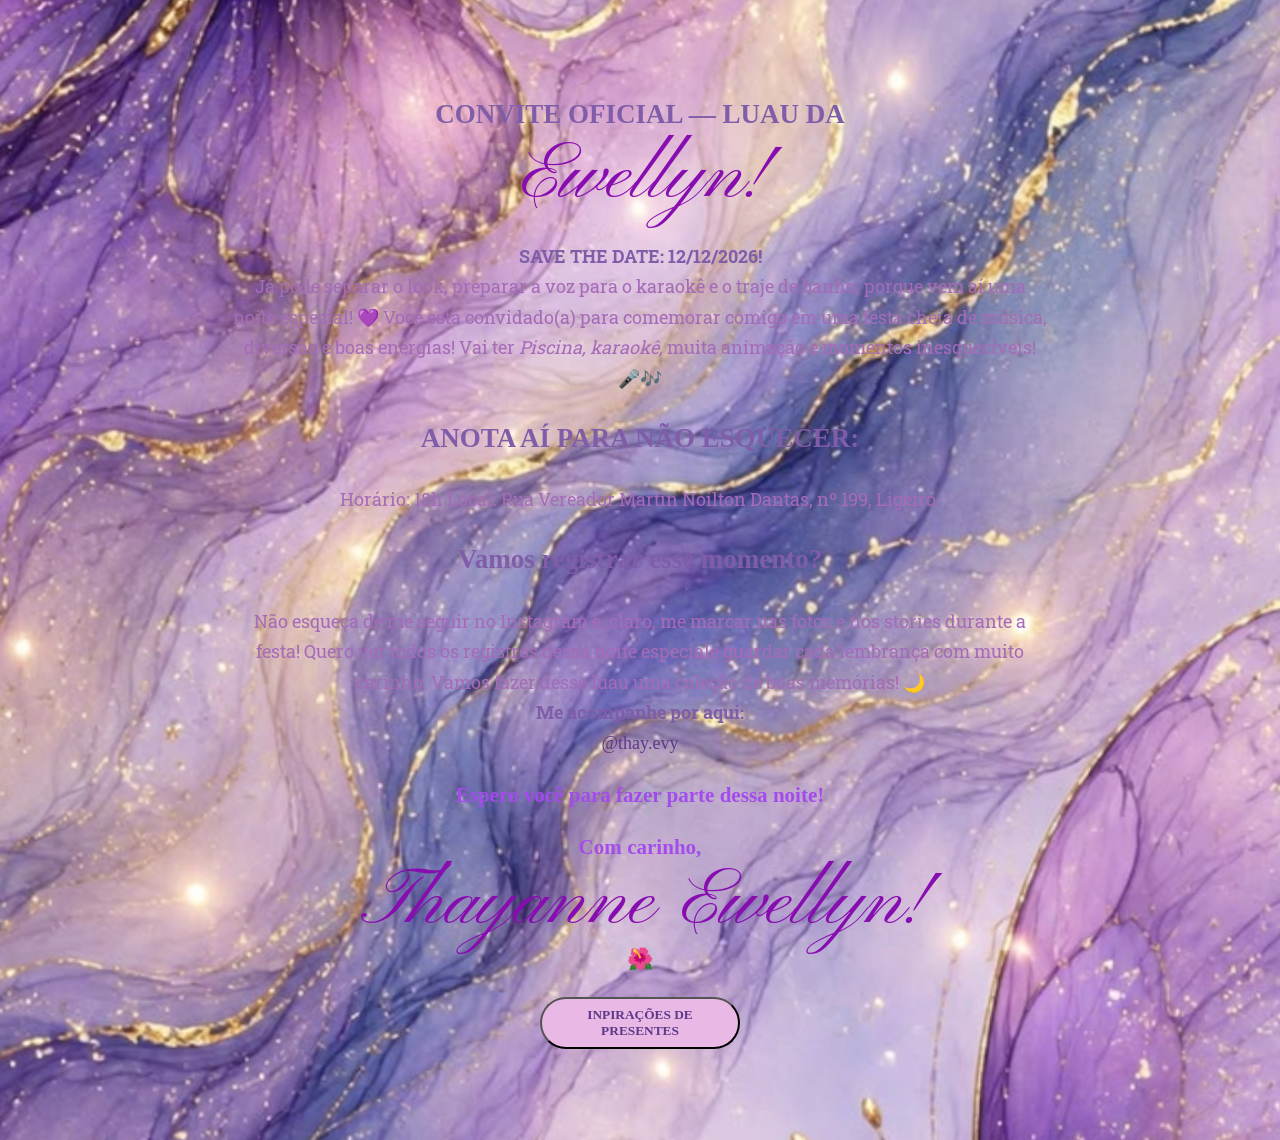
<file: index.html>
<!DOCTYPE html>
<html lang="pt-br">
<head>
    <meta charset="UTF-8">
    <meta name="viewport" content="width=device-width, initial-scale=1.0">
   
    <title>HomeConvite</title>
    <link rel="shortcut icon" href="img/Klukeart-Yoga-Butterfly-purple.128.png" type="image/x-icon">

    <link rel="preconnect" href="https://fonts.googleapis.com">
    <link rel="preconnect" href="https://fonts.gstatic.com" crossorigin>
    <link href="https://fonts.googleapis.com/css2?family=Dr+Sugiyama&display=swap" rel="stylesheet">

    <link rel="preconnect" href="https://fonts.googleapis.com">
    <link rel="preconnect" href="https://fonts.gstatic.com" crossorigin>
    <link href="https://fonts.googleapis.com/css2?family=Dr+Sugiyama&family=Homemade+Apple&family=Pinyon+Script&family=Playwrite+IT+Trad&family=Roboto+Slab:wght@100..900&display=swap" rel="stylesheet">

    <link rel="stylesheet" href="style.css">

   
</head>
<body link = "#5C3989" alink="#CDA2D8" vlink="#A56BB8 ">
    

<div class="conteudo"> 
    <h2>
        <strong>
            CONVITE OFICIAL — LUAU DA
            <div class="name">
                Ewellyn!
            </div>
        </strong>
    </h2>
<div class = "assinatura-1">
    
        <strong>
            SAVE THE DATE: 12/12/2026!
        </strong>
        <br>
        Já pode separar o look, preparar a voz para o karaokê e o traje de banho, porque vem aí uma noite especial! 💜
    
        Você está convidado(a) para comemorar comigo em uma festa cheia de música, diversão e boas energias! Vai ter <i>Piscina, karaokê, </i>muita animação e momentos inesquecíveis! 🎤🎶
    
        <h2>
            <strong>
                ANOTA AÍ PARA NÃO ESQUECER:
            </strong>
        </h2>
        Horário: 18h
        Local: Rua Vereador Martin Noilton Dantas, nº 199, Ligeiro.
       <strong>
         <h2>
            Vamos registrar esse momento?
        </h2>
        </strong>
        Não esqueça de me seguir no Instagram e, claro, me marcar nas fotos e nos stories durante a festa! Quero ver todos os registros dessa noite especiale guardar cada lembrança com muito carinho.
    
        Vamos fazer desse luau uma coleção de boas memórias! 🌙
        <br>
        <Strong>
             Me acompanhe por aqui:
            </Strong>
</div>


<a href="https://www.instagram.com/thay.evy/"target="-blank">
    @thay.evy
</a>
<h3>
     Espero você para fazer parte dessa noite!
    </h3>
    <h3>
        Com carinho,
        <a href="https://www.instagram.com/thay.evy/"target="-blank"><div class="name">
            Thayanne Ewellyn!
        </div>
    </a>🌺
    </h3>
<h3>
    <button>
        <strong>
            <a href="dicas.html">
                INPIRAÇÕES DE PRESENTES
            </a>
        </strong>
    </button>
</h3>
</div> 
</body>
</html>
</file>
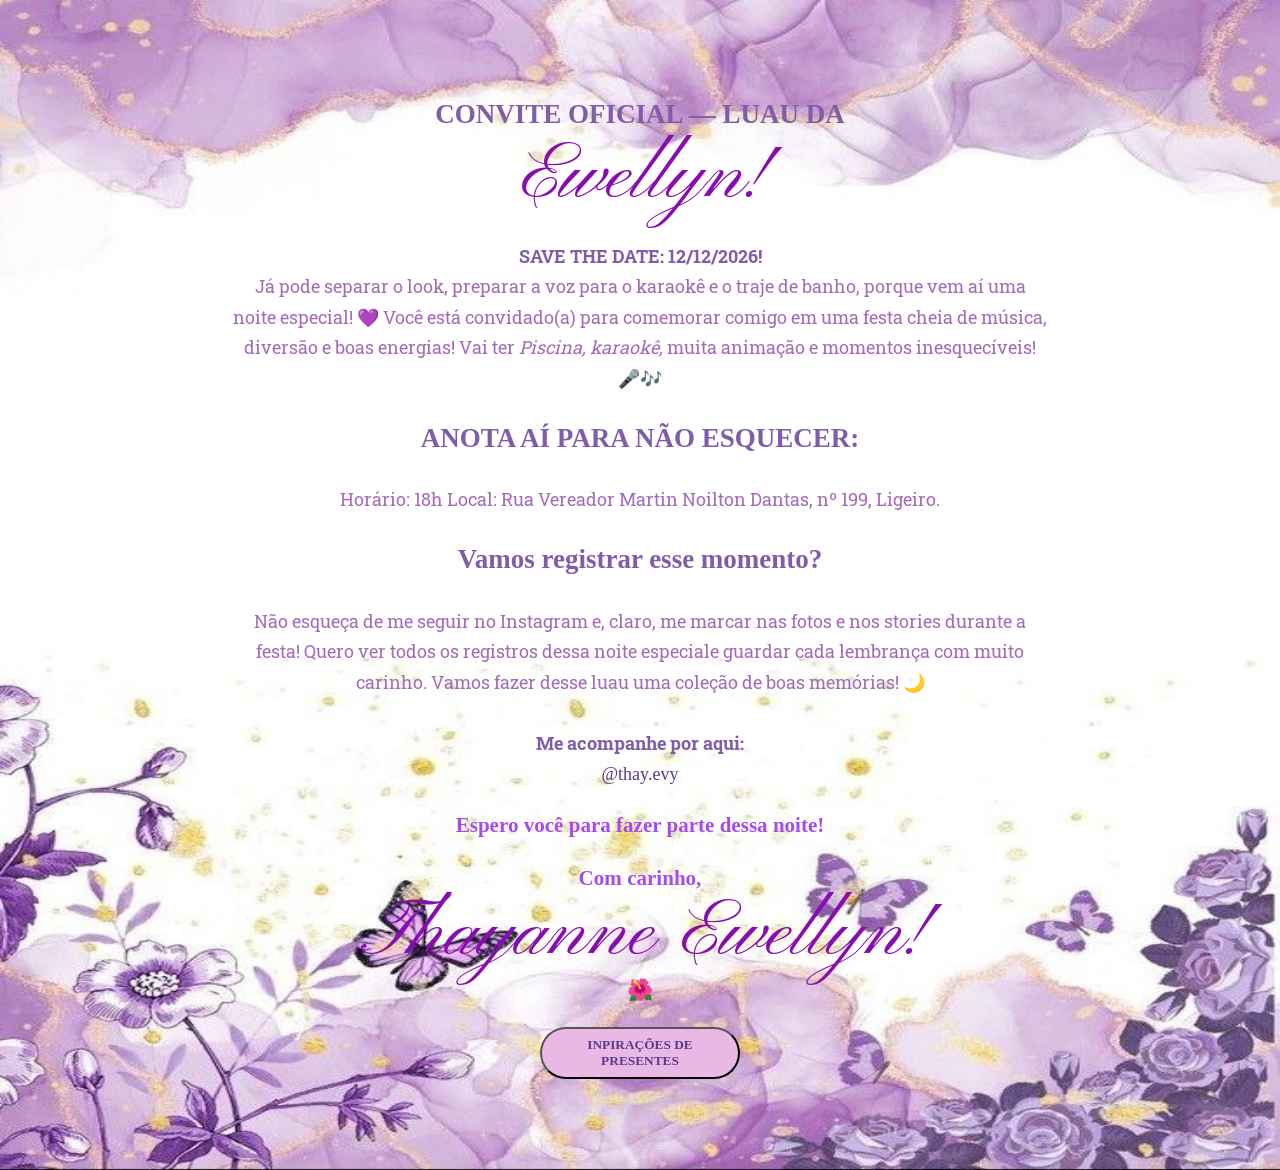
<file: ConviteHTML/index.html>
<!DOCTYPE html>
<html lang="pt-br">
<head>
    <meta charset="UTF-8">
    <meta name="viewport" content="width=device-width, initial-scale=1.0">
   
    <title>HomeConvite</title>
    <link rel="shortcut icon" href="img/Klukeart-Yoga-Butterfly-purple.128.png" type="image/x-icon">

    <link rel="preconnect" href="https://fonts.googleapis.com">
    <link rel="preconnect" href="https://fonts.gstatic.com" crossorigin>
    <link href="https://fonts.googleapis.com/css2?family=Dr+Sugiyama&display=swap" rel="stylesheet">

    <link rel="preconnect" href="https://fonts.googleapis.com">
    <link rel="preconnect" href="https://fonts.gstatic.com" crossorigin>
    <link href="https://fonts.googleapis.com/css2?family=Dr+Sugiyama&family=Homemade+Apple&family=Pinyon+Script&family=Playwrite+IT+Trad&family=Roboto+Slab:wght@100..900&display=swap" rel="stylesheet">

    <link rel="stylesheet" href="style.css">

   
</head>
<body link = "#5C3989" alink="#CDA2D8" vlink="#A56BB8 ">
    

<div class="conteudo"> 
    <h2>
        <strong>
            CONVITE OFICIAL — LUAU DA
            <div class="name">
                Ewellyn!
            </div>
        </strong>
    </h2>
<div class = "assinatura-1">
    
        <strong>
            SAVE THE DATE: 12/12/2026!
        </strong>
        <br>
        Já pode separar o look, preparar a voz para o karaokê e o traje de banho, porque vem aí uma noite especial! 💜
    
        Você está convidado(a) para comemorar comigo em uma festa cheia de música, diversão e boas energias! Vai ter <i>Piscina, karaokê, </i>muita animação e momentos inesquecíveis! 🎤🎶
    
        <h2>
            <strong>
                ANOTA AÍ PARA NÃO ESQUECER:
            </strong>
        </h2>
        Horário: 18h
        Local: Rua Vereador Martin Noilton Dantas, nº 199, Ligeiro.
       <strong>
         <h2>
            Vamos registrar esse momento?
        </h2>
        </strong>
        Não esqueça de me seguir no Instagram e, claro, me marcar nas fotos e nos stories durante a festa! Quero ver todos os registros dessa noite especiale guardar cada lembrança com muito carinho.
    
        Vamos fazer desse luau uma coleção de boas memórias! 🌙
        <br> <br>
        <Strong>
             Me acompanhe por aqui:
            </Strong>
</div>


<a href="https://www.instagram.com/thay.evy/"target="-blank">
    @thay.evy
</a>
<h3>
     Espero você para fazer parte dessa noite!
    </h3>
    <h3>
        Com carinho,
        <a href="https://www.instagram.com/thay.evy/"target="-blank"><div class="name">
            Thayanne Ewellyn!
        </div>
    </a>🌺
    </h3>
<h3>
    <button>
        <strong>
            <a href="dicas.html">
                INPIRAÇÕES DE PRESENTES
            </a>
        </strong>
    </button>
</h3>
</div> 
</body>
</html>
</file>
<file: style.css>
/* configuraçao geral */
*{
    box-sizing: border-box;
}
body{
    background-image: url(img/download.png);
    background-size: cover;
    background-position: center;
    background-repeat: no-repeat;
    min-height: 100vh;
    margin: 0;
    padding: 0;
        
}
/* CONTEUDO PRINCIPAL */
.conteudo{
    width: 70%;
    max-width: 900px;
    margin: 0 auto;
    padding: 70px 40px;
    text-align: center;
    font-family: "reboto slab", serif;
    font-size: 18px;
    line-height: 1.7;
    color: #A56BB8;
   
}

/* titulos */
h1{
    color: #5C3989;
    text-align: center;
    font-style: oblique;
}
h2{
    text-align: center;
    font-family: Times New Roman;
}
h3{
    text-align: center;
    color: #a34ceb;
    font-style: inherit;
    line-height: 1.5;
}

/* texto */
strong{
    color:#7F5DA9 ;
}
p{
    line-height: 1.7;
}

/* links */
a{
    color: #5C3989;
    text-decoration: none;
}

/* NOME EWELLIN */
.name{
    font-family: "Pinyon Script", cursive;
    font-weight: 400;
    font-style: normal;
    font-size: 80px;
    color: #870db0;
    line-height: 1;
}

/* ASSINATURA */

.assinatura-1 {
    font-family: "Roboto Slab", serif;
    font-optical-sizing: auto;
    font-weight: 400;
    font-style: normal;
    line-height: 1.7;
}

/* BOTOES */
button{
    background-color: #E9B8E5;
    border: 2px soli #5C3989;
    border-radius: 60px;
    width: 200px;
    min-height: 40px;
    padding: 8px 15px;
    font-family: inherit;
    cursor: pointer;
}

/* BOTAO GRANDE */
.botao{
    background-color: #E9B8E5;
    border: 2px soli #5C3989;
    border-radius: 60px;
    min-height: 50px;
    width:400px;
    max-width: 100%;
    padding: 10px 20px;
}

/* .name2 {
    font-family: "Homemade Apple", cursive;
    font-weight: 400;
    font-style: normal;
} */



/* NOME THAYANNE */
.name-2 {

    font-family: "Playwrite IT Trad", cursive;
    font-optical-sizing: auto;
    font-weight: 400;
    font-style: normal;
    color: #6b088c;
}
 /* RESPONSIVIDADE celular*/
 @media(max-width: 600px){

    body{
        background-size: auto 100%;
        background-attachment: scroll;
        overflow-x: hidden;
    }
    .conteudo{
        width:100;
        padding: 35px 20px 50px;
        font-size: 15px;
        line-height: 1.6;
    }
    /* titulos */
    h2{
        font-size: 22px;
        line-height: 1.3;
        margin: 20px 0;
    }
    h3{
        font-size: 16px;
        line-height:1.5;
        margin: 18px 0;
    }
    /* nome */
    .name{
        font-size: 55px;
        line-height: 1;
        margin-top: 8px;;
    }
    /* texto */
    .assinatura-1{
        font-size: 15px;
        line-height: 1.6;
        padding: 0;
    }
    /* links */
    a{
        word-break: break-word;
    }
    /* botao */
    button{
        width: 180px;
        min-height: 45px;
        font-size: 12px;
        padding: 8px 12px;
    }
    /* botao grande */
    .botao{
        width: 100%;
        max-width: 330px;
        min-height: 55px;
        font-size: 12px;
        padding: 10px 15px;
    }
    br{
        display: none;
    }

  
 }
</file>
<file: ConviteHTML/style.css>
/* configuraçao geral */
*{
    box-sizing: border-box;
}
body{
    background-image: url(img/fundo.jpeg);
    background-size: 100% 100%;
    background-position: center;
    background-repeat: no-repeat;
    min-height: 100vh;
    margin: 0;
    padding: 0;
        
}
/* CONTEUDO PRINCIPAL */
.conteudo{
    width: 70%;
    max-width: 900px;
    margin: 0 auto;
    padding: 70px 40px;
    text-align: center;
    font-family: "reboto slab", serif;
    font-size: 18px;
    line-height: 1.7;
    color: #A56BB8;
   
}

/* titulos */
h1{
    color: #5C3989;
    text-align: center;
    font-style: oblique;
}
h2{
    text-align: center;
    font-family: Times New Roman;
}
h3{
    text-align: center;
    color: #a34ceb;
    font-style: inherit;
    line-height: 1.5;
}

/* texto */
strong{
    color:#7F5DA9 ;
}
p{
    line-height: 1.7;
}

/* links */
a{
    color: #5C3989;
    text-decoration: none;
}

/* NOME EWELLIN */
.name{
    font-family: "Pinyon Script", cursive;
    font-weight: 400;
    font-style: normal;
    font-size: 80px;
    color: #870db0;
    line-height: 1;
}

/* ASSINATURA */

.assinatura-1 {
    font-family: "Roboto Slab", serif;
    font-optical-sizing: auto;
    font-weight: 400;
    font-style: normal;
    line-height: 1.7;
}

/* BOTOES */
button{
    background-color: #E9B8E5;
    border: 2px soli #5C3989;
    border-radius: 60px;
    width: 200px;
    min-height: 40px;
    padding: 8px 15px;
    font-family: inherit;
    cursor: pointer;
}

/* BOTAO GRANDE */
.botao{
    background-color: #E9B8E5;
    border: 2px soli #5C3989;
    border-radius: 60px;
    min-height: 50px;
    width:400px;
    max-width: 100%;
    padding: 10px 20px;
}

/* .name2 {
    font-family: "Homemade Apple", cursive;
    font-weight: 400;
    font-style: normal;
} */



/* NOME THAYANNE */
.name-2 {

    font-family: "Playwrite IT Trad", cursive;
    font-optical-sizing: auto;
    font-weight: 400;
    font-style: normal;
    color: #6b088c;
}
 /* RESPONSIVIDADE celular*/
 @media(max-width: 600px){

    body{
        background-size: auto 100%;
        background-attachment: scroll;
        overflow-x: hidden;
    }
    .conteudo{
        width:100;
        padding: 35px 20px 50px;
        font-size: 15px;
        line-height: 1.6;
    }
    /* titulos */
    h2{
        font-size: 22px;
        line-height: 1.3;
        margin: 20px 0;
    }
    h3{
        font-size: 16px;
        line-height:1.5;
        margin: 18px 0;
    }
    /* nome */
    .name{
        font-size: 55px;
        line-height: 1;
        margin-top: 8px;;
    }
    /* texto */
    .assinatura-1{
        font-size: 15px;
        line-height: 1.6;
        padding: 0;
    }
    /* links */
    a{
        word-break: break-word;
    }
    /* botao */
    button{
        width: 180px;
        min-height: 45px;
        font-size: 12px;
        padding: 8px 12px;
    }
    /* botao grande */
    .botao{
        width: 100%;
        max-width: 330px;
        min-height: 55px;
        font-size: 12px;
        padding: 10px 15px;
    }
    br{
        display: none;
    }

  
 }
</file>
